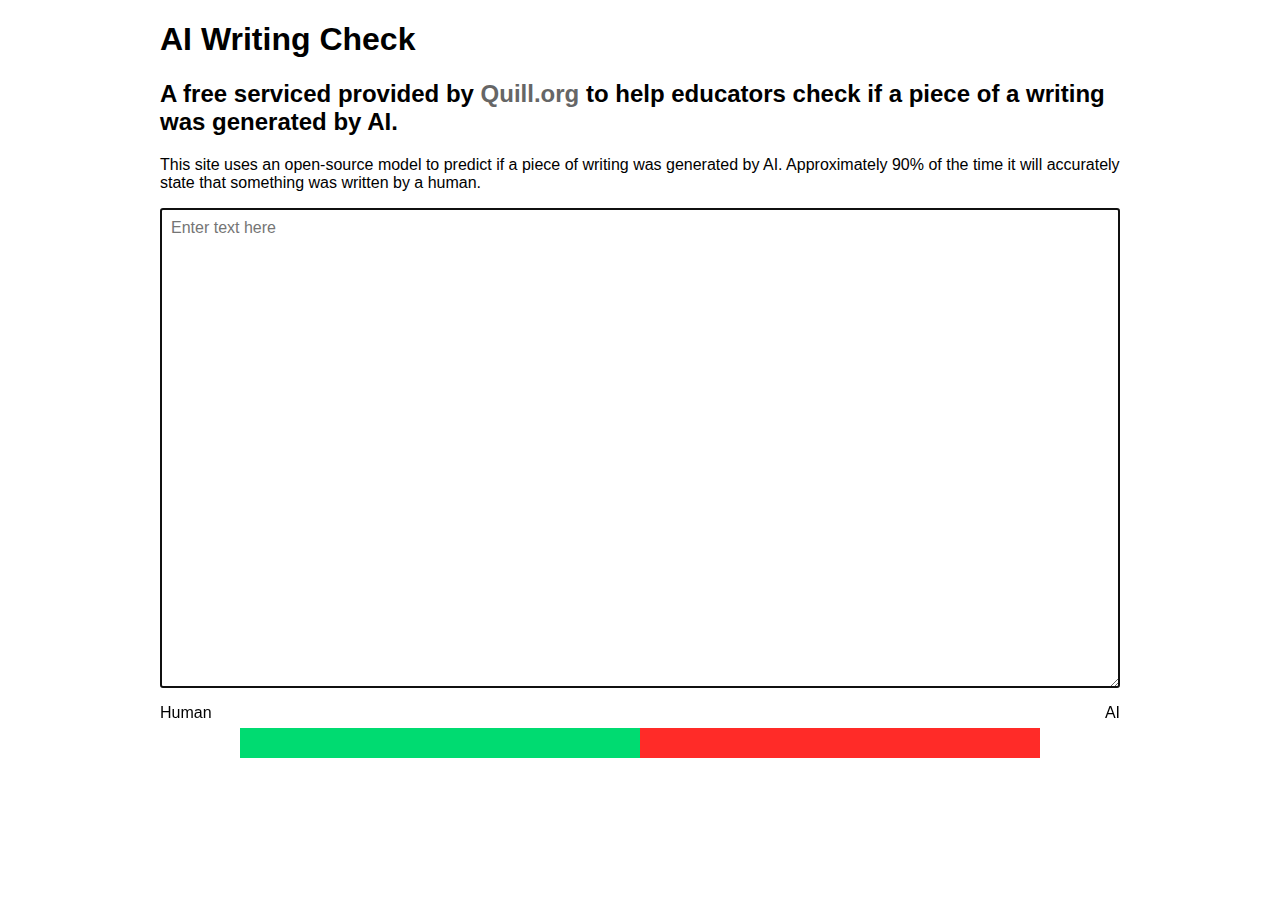
<file: app/templates/index_old.html>
<!doctype html>
<html>
<head>
<title>AI Writing Check</title>
<meta charset="utf-8">
<style type="text/css">
* {
    box-sizing: border-box;
}

body {
    font-family: sans-serif;
    margin: 0;
}

a {
    text-decoration: none;
    color: #666;
}

a:hover {
    text-decoration: underline;
}

#container {
    margin: auto;
    width: 960px;
}

#textbox {
    font-family: sans-serif;
    font-size: 12pt;
    width: 100%;
    height: 480px;
    padding: 10px 10px;
    line-height: 1.2f;
}

.bar-row {
    height: 30px;
}
#real-percentage {
    width: 80px;
    vertical-align: top;
}
#bar-container {
    width: 800px;
    background-color: #ff2b28;
    line-height: 0.5;
    position:relative;
    top:6px;
}
#fake-percentage {
    width: 80px;
    vertical-align: top;
}
#bar {
    display: inline-block;
    height: 30px;
    background-color: #00db71;
}
em {
    font-family: monospace;
    font-style: normal;
}
</style>
</head>
<body>
<div id="container">
    <h1>AI Writing Check</h1>
    <h2>A free serviced provided by <a href="https://quill.org">Quill.org</a> to help educators check if a piece of a writing was generated by AI.</h2>
    <p>
        This site uses an open-source model to predict if a piece of writing was generated by AI.
        Approximately 90% of the time it will accurately state that something was written by a human.
    </p>
    <textarea id="textbox" placeholder="Enter text here"></textarea>
    <div><table cellspacing="0" cellpadding="0">
        <tr class="bar-row" style="vertical-align: bottom;">
            <td style="text-align: left;">Human</td>
            <td id="message" style="text-align: center;"></td>
            <td style="text-align: right;">AI</td>
        </tr>
        <tr class="bar-row">
            <td id="real-percentage" style="text-align: left; vertical-align: bottom;"></td>
            <td id="bar-container"><div id="bar" style="width: 50%;"></div></td>
            <td id="fake-percentage" style="text-align: right; vertical-align: bottom;"></td>
        </tr>
    </table></div>
    <p id='feedback'>
    </p>
    <p id='input_text'>
    </p>
</div>
<script>
let textbox = document.getElementById('textbox');
let last_submit = null;

let real_percentage = document.getElementById('real-percentage');
let fake_percentage = document.getElementById('fake-percentage');
let bar = document.getElementById('bar');
let message = document.getElementById('message');
let feedback = document.getElementById('feedback')

function update_graph(result) {
    if (result === null) {
        real_percentage.innerHTML = '';
        fake_percentage.innerHTML = '';
        bar.style.width = '50%';
        message.innerHTML = '';
        feedback.innerHTML = '';
        input_text.inputText = '';
    } else {
        let percentage = result['score']
        let label = result['label']
        if (label == 'Fake') {
            percentage = 1-percentage;
            message.innerHTML = 'This text was likely written by AI.';
        }
        else {
            message.innerHTML = 'This text was likely written by a human.';
        }

        if (result['tokens'] < 512) {
            feedback.innerHTML = 'The model looked at the full text.'
        }
        else {
            feedback.innerHTML = 'The text was too long for the model to process. It looked at the following part: <br/><br/>' + result['text'];
        }

        real_percentage.innerHTML = (100 * percentage).toFixed(2) + '%';
        fake_percentage.innerHTML = (100 * (1 - percentage)).toFixed(2) + '%';
        bar.style.width = (100 * percentage).toFixed(2) + '%';
    }
}

textbox.oninput = () => {
    if (last_submit) {
        clearTimeout(last_submit);
    }
    if (textbox.value.length === 0) {
        update_graph(null);
        return;
    }
    message.innerText = 'Predicting ...';
    last_submit = setTimeout(() => {
        let req = new XMLHttpRequest();
        if (textbox.value.length === 0) {
            update_graph(null);
            return;
        }
        <!-- req.open('POST', 'https://us-central1-aiplatform.googleapis.com/v1/projects/591989095106/locations/us-central1/endpoints/8380657946815627264:predict'); -->
        req.open('POST', '/classify');
        <!-- req.setRequestHeader("Authorization", "Bearer " + token) -->
        req.setRequestHeader("Content-Type", "application/json;charset=UTF-8");
        req.onreadystatechange = () => {
            if (req.readyState !== 4) return;
            if (req.status !== 200) throw new Error("HTTP status: " + req.status + " " + req.responseText);
            let result = JSON.parse(req.responseText);
            console.log(result)
            update_graph(result);
        };
        <!-- let params = JSON.stringify({ "instances": [{"mimeType": "text/plain", "content": textbox.value}]}); -->
        let params = JSON.stringify({ "instances": [{"data": textbox.value}]});
        console.log(params);
        req.send(params);
    }, 1000);

};

window.addEventListener('DOMContentLoaded', () => {
    textbox.focus();
});
</script>
</body>
</html>
</file>
